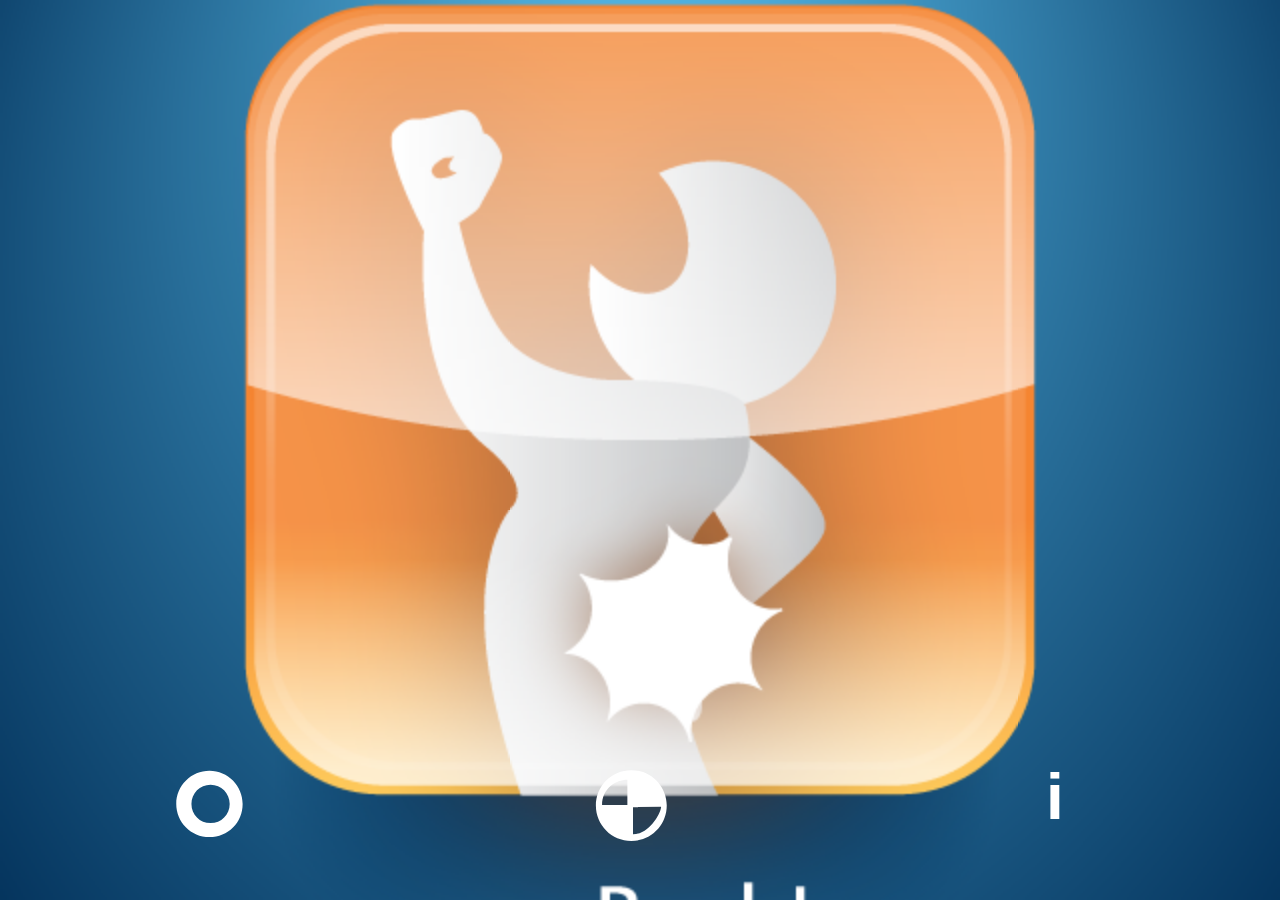
<file: index.html>
<!doctype html>
<html lang="en" >
	<head>
		<title>myBack</title>
		<meta charset="utf-8">
		<meta name="viewport" content="width=device-width, initial-scale=.5, maximum-scale=2, user-scalable=no" />
		<meta name="apple-mobile-web-app-capable" content="yes" />
		<meta name="apple-mobile-web-app-status-bar-style" content="black" />
		<link rel="apple-touch-startup-image" href="myBack_intro.png">
		<link rel="apple-touch-icon" href="apple-touch-icon.png" />
		<link rel="stylesheet" href="myBack.css" type="text/css" media="screen">
		<link rel="stylesheet" href="add2home.css" type="text/css" media="screen">
		<script type="text/javascript" src="raphael.js"></script>
		<script type="text/javascript" src="jQuerymin.js"></script>
		<script type="text/javascript" src="add2home.js"></script>


	</head>
	<body>
		<div class="main" style="display:none;">
			<h2>Device Motion</h2>
			<table>
				<tr>
		    		<td>Event Supported</td><td id="dmEvent" style="display:none;"></td>
		    	</tr>
				<tr>
					<td>accelerationIncludingGravity</td><td id="moAccel" style="display:none;"></td>
				</tr>
				<tr>
					<td>Calculated Left-Right Tilt</td><td> <input type="text" id="moCalcTiltLR" style="display:none;"/></td>
				</tr>
				<tr>
					<td>Bad %</td><td><input type="text" id="BadPercent" style="display:none;"></td>
				</tr>

			</table>
		</div>
		<!-- TODO make this with css -->
		<div id="LoadScreen" class="up">
			<!-- <img src="myBack_intro.png" > -->
		</div>

		<!-- TODO make this with css -->
		<div id="coach" style="-webkit-perspective: 1000; perspective: 1000;">
			<img src="coachBall.png" id="coachBall" class="coach">
		</div>
		<div id="viewport">
			<div id="BG">
			</div>
			<div id="log">
			</div>
			<div id="threshold">
			</div>
			<div id="hidden_audio" style="display:none;">
				<audio id="player" style="display:none;"  src="fail-buzzer.mp3" autoplay="autoplay" preload="auto" type="audio/mp3"  controls="" ></audio>
			</div>
			<div id="tutorial" class="clear"  align="center">
				<h2> Thank you for using the MyBack application.</h2>
				<p> to begin, place your mobile device into the supplied belt<p>
				<p> click the center button to return to the posture coach</p>
				<p> click the left button to see how your session has been going</p>
						<button id="skipBtn">close</button>
				</p>
			</div>
		</div>


		<div id="nav" >
			<div class="nav-button" id="chartBtn">
				<?xml version="1.0" encoding="utf-8"?>
				<!-- Generator: Adobe Illustrator 18.0.0, SVG Export Plug-In . SVG Version: 6.00 Build 0)  -->
				<svg version="1.2" baseProfile="tiny" id="Layer_1" xmlns="http://www.w3.org/2000/svg" xmlns:xlink="http://www.w3.org/1999/xlink"
					 x="0px" y="0px" viewBox="0 0 16 16" xml:space="preserve">
				<path d="M7.9,1.9c-3.2,0-5.9,2.6-5.9,5.9c0,3.2,2.6,5.9,5.9,5.9s5.9-2.6,5.9-5.9C13.8,4.6,11.2,1.9,7.9,1.9z M8.1,11.2
					c-1.9,0-3.4-1.5-3.4-3.4s1.5-3.4,3.4-3.4s3.4,1.5,3.4,3.4S10,11.2,8.1,11.2z"/>
				</svg>

			</div>
			<div class="nav-button" id="coachBtn">
				<?xml version="1.0" encoding="utf-8"?>
				<!-- Generator: Adobe Illustrator 18.0.0, SVG Export Plug-In . SVG Version: 6.00 Build 0)  -->
				<svg version="1.2" baseProfile="tiny" id="Layer_1" xmlns="http://www.w3.org/2000/svg" xmlns:xlink="http://www.w3.org/1999/xlink"
					 x="0px" y="0px" viewBox="0 0 16 16" xml:space="preserve">
				<path d="M7.7,1.8c-3.5,0-6.3,2.8-6.3,6.3c0,3.5,2.8,6.3,6.3,6.3c3.5,0,6.3-2.8,6.3-6.3C14,4.7,11.2,1.8,7.7,1.8z M8,13.2V8H2.5
					C2.5,5,5,3.5,7,3.5v4.9l6-0.1C13,9.3,11,13.2,8,13.2z"/>
				</svg>
			</div>
			<div class="nav-button" id="directionsBtn">
				<h1>i</h1>
			</div>
		</div>


		<script src="jQmyBackUI2.js"></script>
		<!--<script src="orientation.js"></script>-->


		<!--Will need a div tag to house the application or maybe canvas-->
		<!--div tag with girahpic representation of device orientation-->
		<!--Will need inputs for -->

	</body>
</html>
</file>
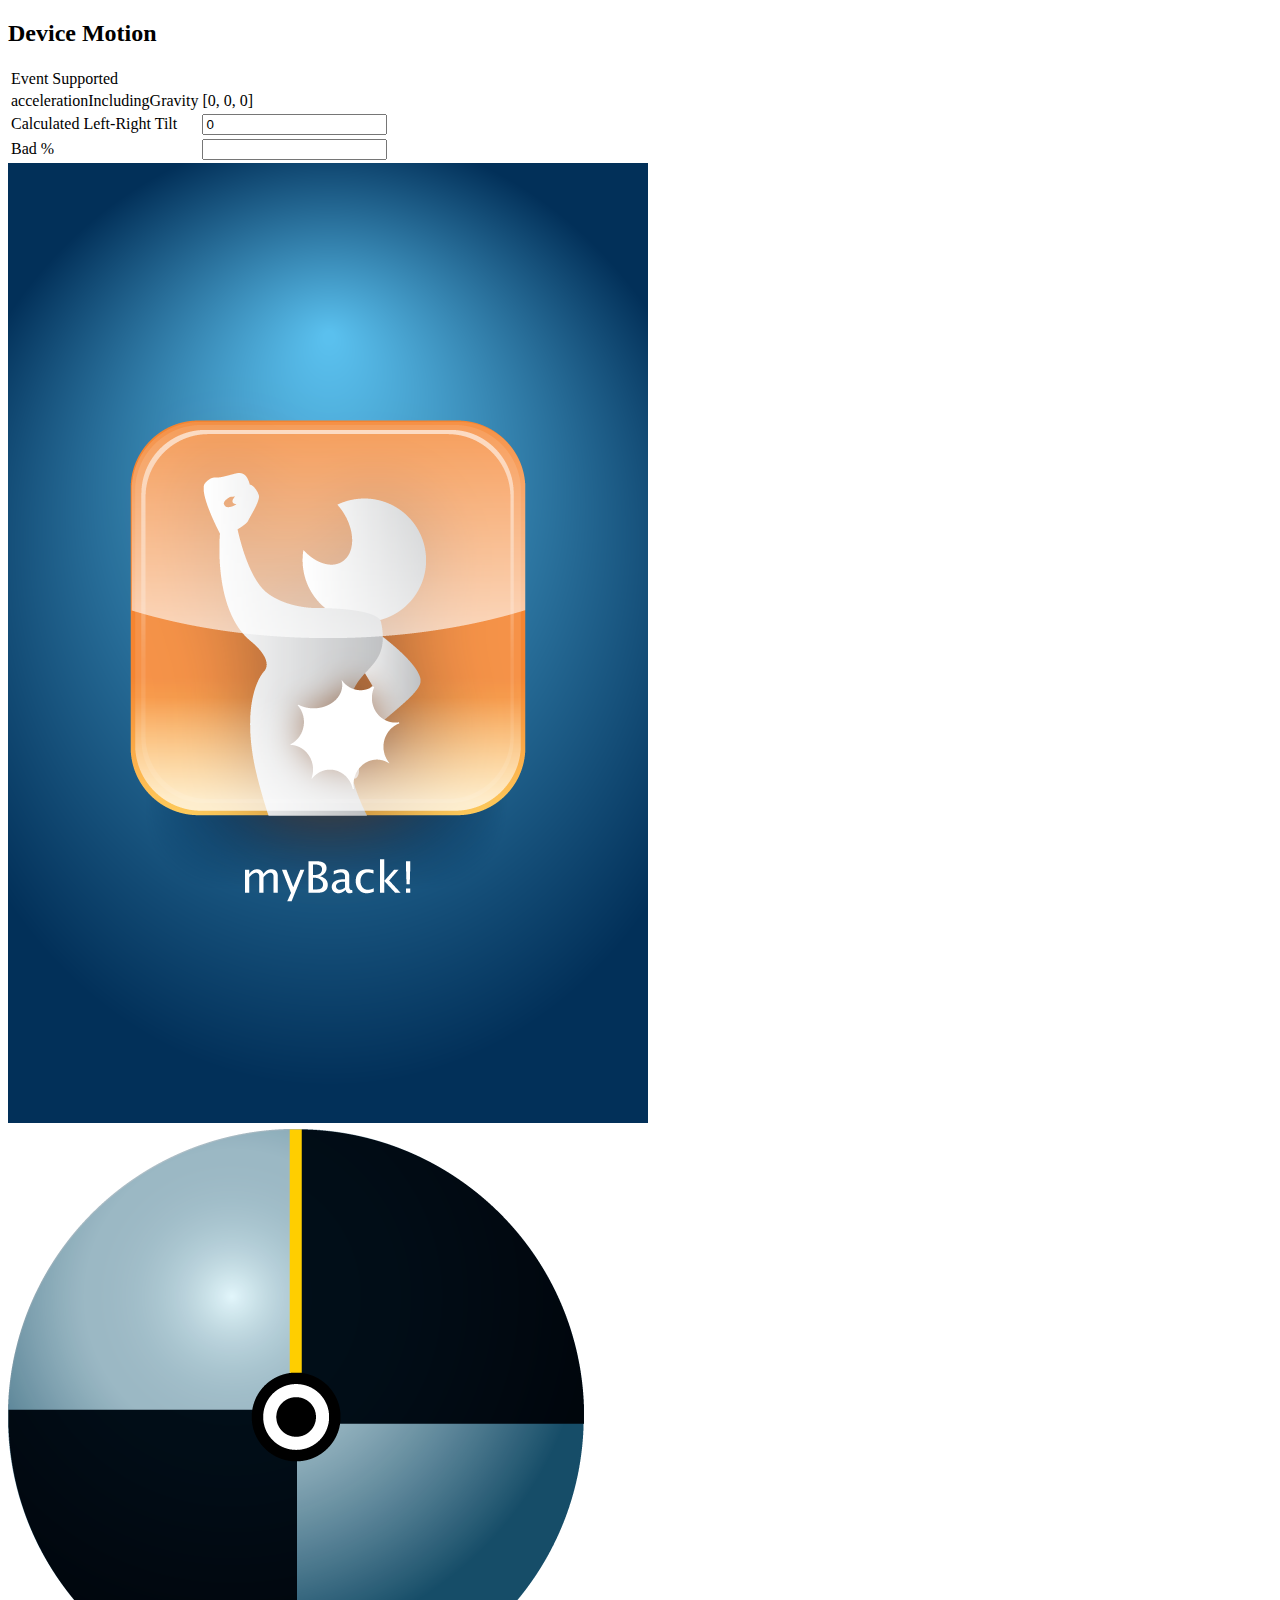
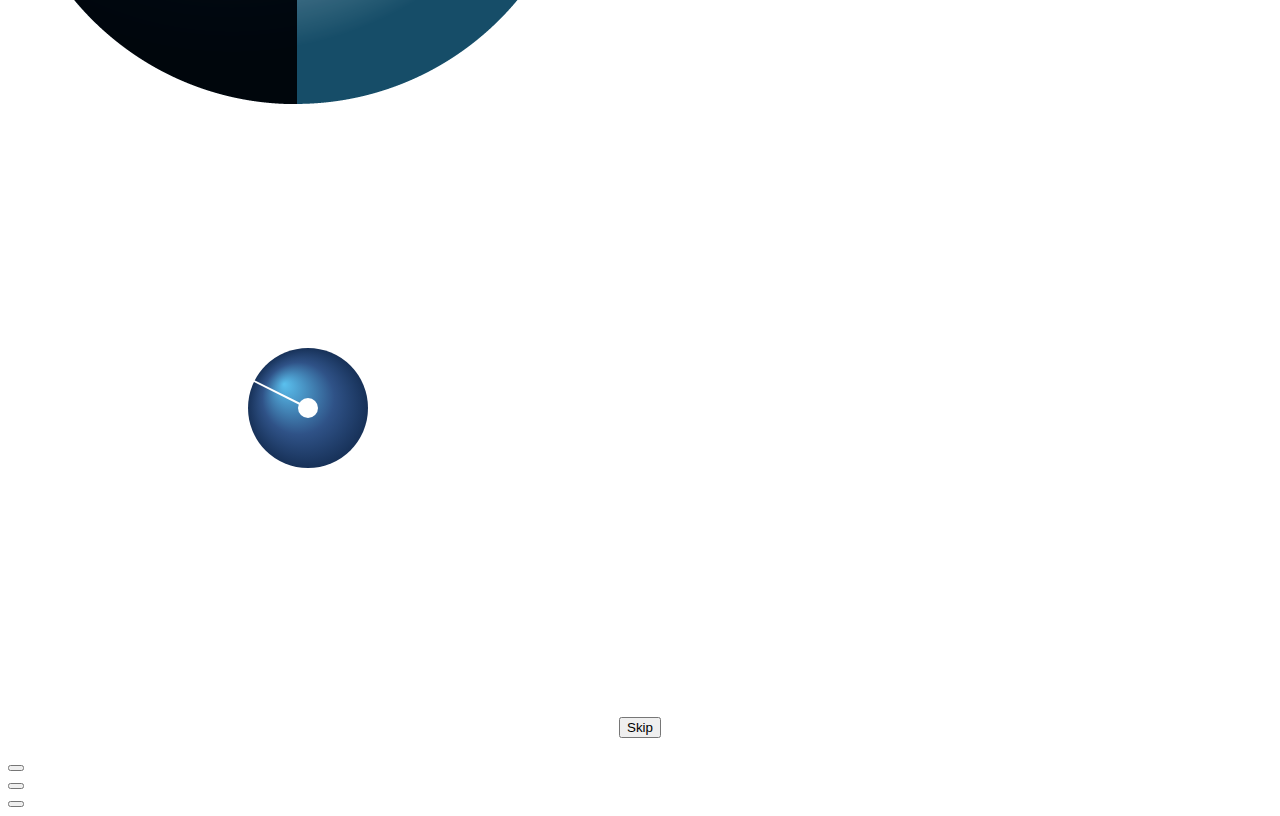
<file: MybackForReal/index.html>
<!doctype html>
<html lang="en">
		<head>
			<title>myBack</title>
			<meta charset="utf-8">
	<meta name="viewport" content="width=device-width, initial-scale=.5, maximum-scale=2, user-scalable=no" />
		<meta name="apple-mobile-web-app-capable" content="yes" />
		<meta name="apple-mobile-web-app-status-bar-style" content="black" />
		<link rel="apple-touch-startup-image" href="myBack_intro.png">
		<link rel="apple-touch-icon" href="myBack_logo.png" />
		<link rel="stylesheet" href="myBack.css" type="text/caa" media="screen">
		<script type="text/javascript" src="raphael.js"></script>	
		<script type="text/javascript" src="http://code.jquery.com/jquery-1.7.2.min.js"></script>
		

		</head>
	<body>
	
	<div class="main">
		<h2>Device Motion</h2>
		<table>
			<tr>
	    		<td>Event Supported</td><td id="dmEvent"></td>
	    	</tr>
			<tr>
				<td>accelerationIncludingGravity</td><td id="moAccel"></td>
			</tr>
			<tr>
				<td>Calculated Left-Right Tilt</td><td> <input type="text" id="moCalcTiltLR"/></td>
			</tr>
			<tr>
				<td>Bad %</td><td><input type="text" id="BadPercent"></td>
			</tr>
			
		</table>
	</div>
	<div id="LoadScreen" class="up">
		<img src="myBack_intro.png" >
	</div>
	<div id="coach" style="-webkit-perspective: 1000; perspective: 1000;">
		<img src="coachBall.png" id="coachBall" class="coach">
	</div>
	<div id="viewport" >
	
			
		
			
		
			<div id="BG">
			</div>
			
			<div id="log">
			</div>
			
	
			<div id="threshold">
			</div>
			<div id="hidden_audio" style="display:none;">
			<audio id="player" style="display:none;" src="fail-buzzer-02.wav" type="audio/wav" preload="auto" controls="" ></audio>
			</div>
			<div id="tutorial" class="appear"  align="center">
			
			
			
			<p><button id="skipBtn">Skip</button></p>
			</div>
		</div>	

          
            <div id="nav">
			
				<div >
				<button id="chartBtn"></button>
				</div>
			
				<div >
				<button id="coachBtn"></button>
				</div>
			
				<div >
				<button id="directionsBtn"></button>
				</div>
				
			</div>


      				<script src="jQmyBackUI.js"></script>
      				<script src="orientation.js"></script>

        
		<!--Will need a div tag to house the application or maybe canvas-->
		<!--div tag with girahpic representation of device orientation-->
		<!--Will need inputs for -->

	</body>
</html>
</file>
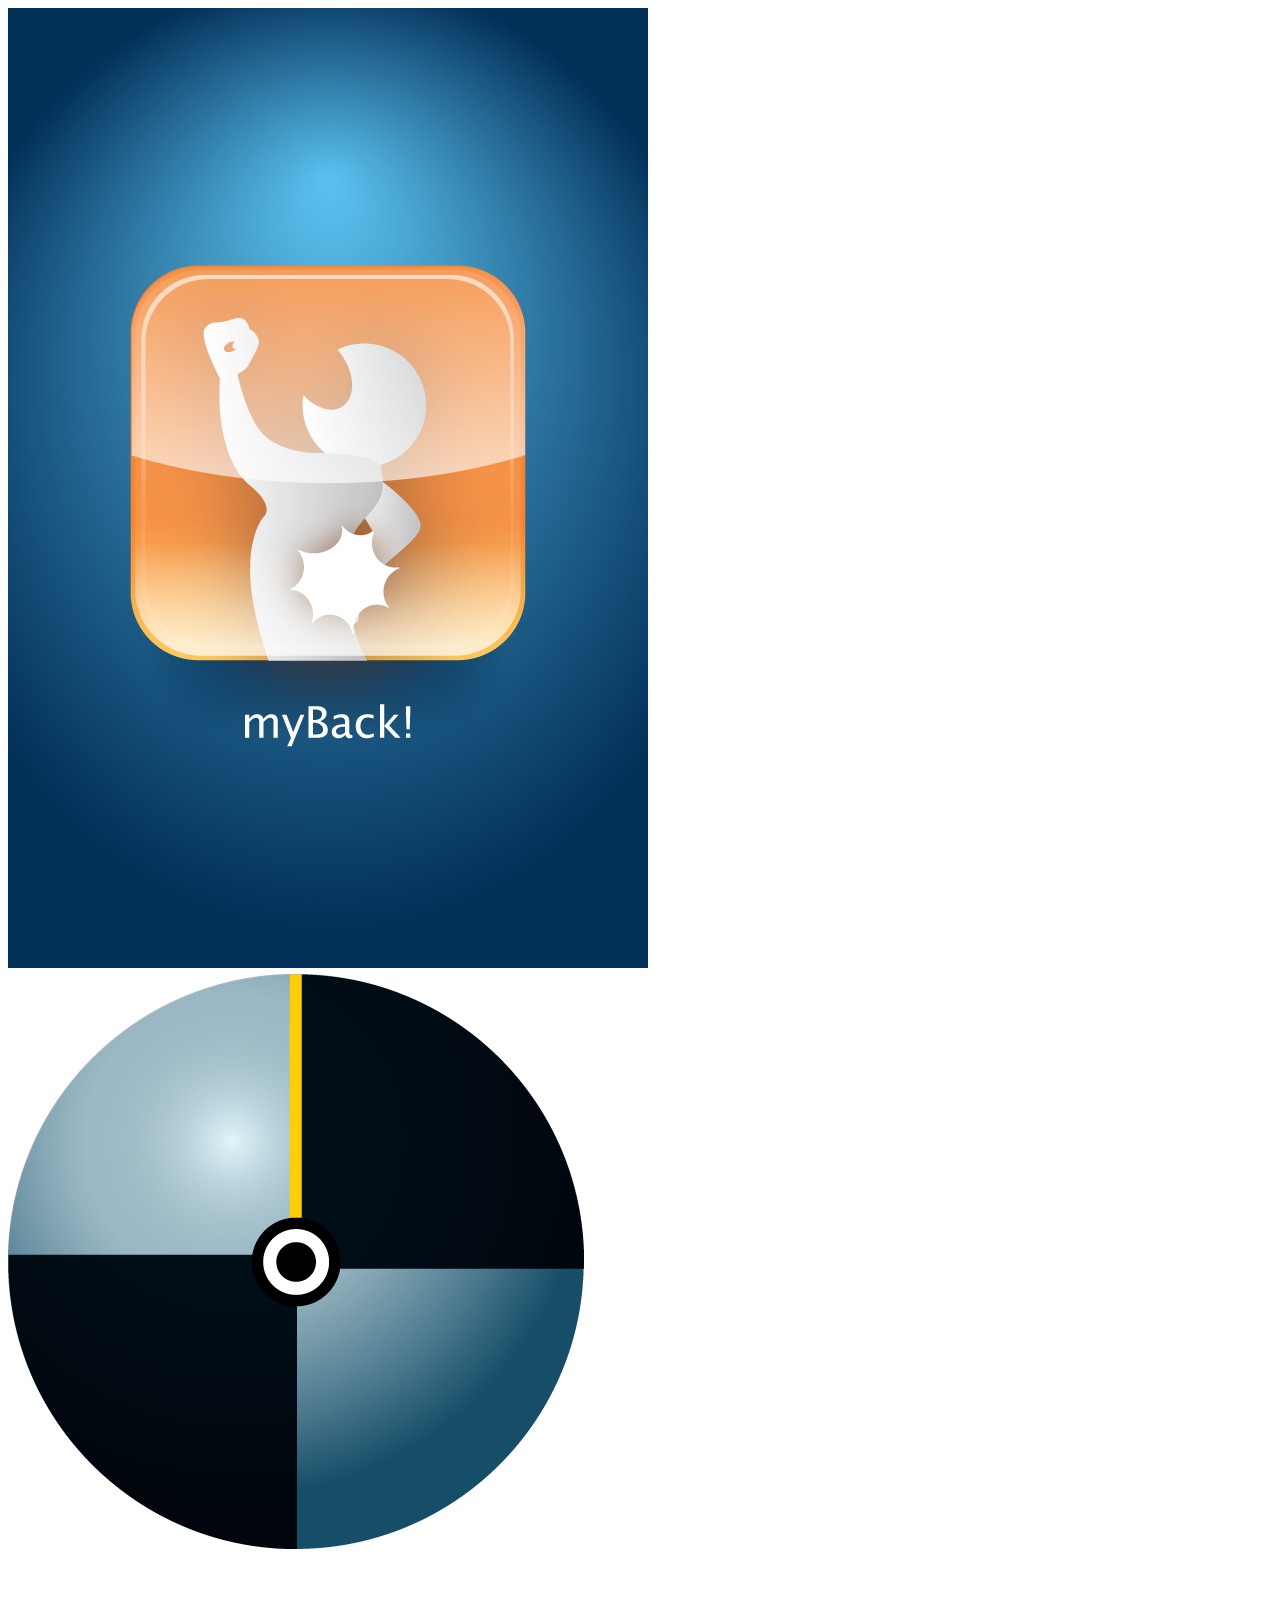
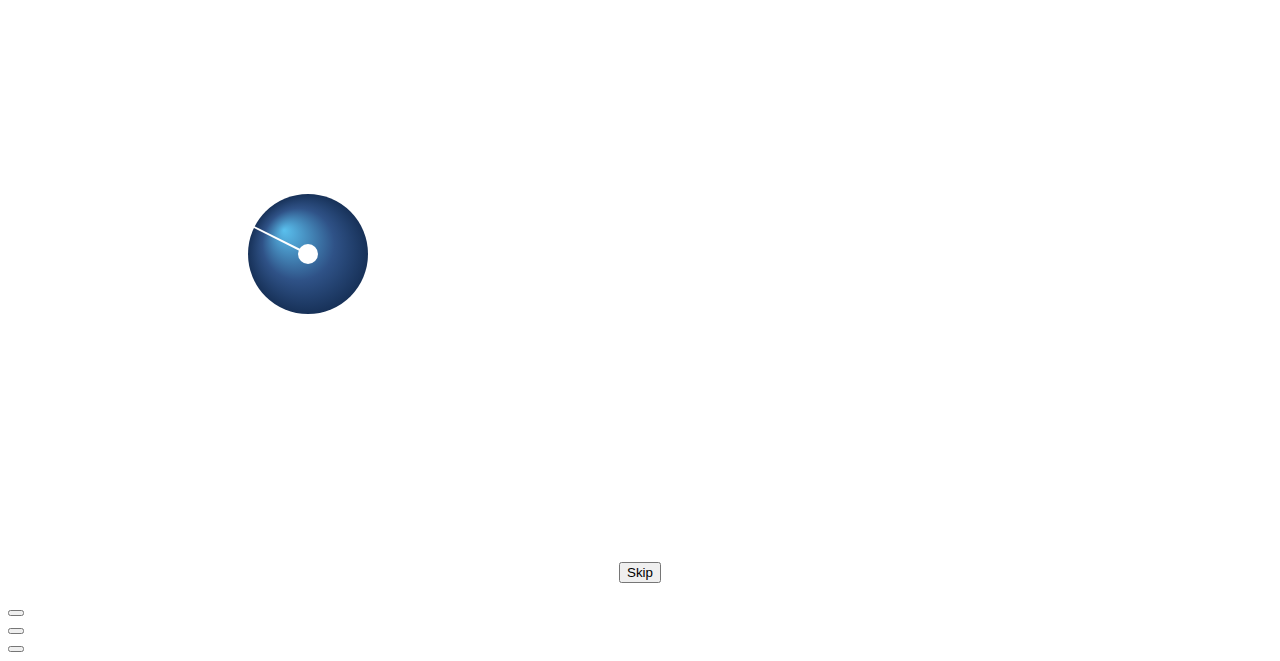
<file: index3.html>
<!doctype html>
<html lang="en" manifest="myBackCache.manifest" >
		<head>
			<title>myBack</title>
			<meta charset="utf-8">
	<meta name="viewport" content="width=device-width, initial-scale=.5, maximum-scale=2, user-scalable=no" />
		<meta name="apple-mobile-web-app-capable" content="yes" />
		<meta name="apple-mobile-web-app-status-bar-style" content="black" />
		<!-- iPhone -->
<link rel="apple-touch-startup-image"
      media="(device-width: 320px)"
      href="myBack_intro_320x460.png">
<!-- iPhone (Retina) -->
<link rel="apple-touch-startup-image"
      media="(device-width: 320px)
         and (-webkit-device-pixel-ratio: 2)"
      href="myBack_intro_640x920.png">

		<link rel="apple-touch-icon" href="myBack_logo.png" />
		<link rel="stylesheet" href="myBack.css" type="text/caa" media="screen">
		<link rel="apple-touch-icon" href="apple-touch-icon.png"/>
		<script type="text/javascript" src="raphael.js"></script>	
		<script type="text/javascript" src="jQuerymin.js"></script>
		

		</head>
	<body>
	
	<div class="main" style="display:none;">
		<h2>Device Motion</h2>
		<table>
			<tr>
	    		<td>Event Supported</td><td id="dmEvent" style="display:none;"></td>
	    	</tr>
			<tr>
				<td>accelerationIncludingGravity</td><td id="moAccel" style="display:none;"></td>
			</tr>
			<tr>
				<td>Calculated Left-Right Tilt</td><td> <input type="text" id="moCalcTiltLR" style="display:none;"/></td>
			</tr>
			<tr>
				<td>Bad %</td><td><input type="text" id="BadPercent" style="display:none;"></td>
			</tr>
			
		</table>
	</div>
	<div id="LoadScreen" class="up">
		<img src="myBack_intro.png" >
	</div>
	<div id="coach" style="-webkit-perspective: 1000; perspective: 1000;">
		<img src="coachBall.png" id="coachBall" class="coach">
	</div>
	<div id="viewport" >
	
			
		
			
		
			<div id="BG">
			</div>
			
			<div id="log">
			</div>
			
	
			<div id="threshold">
			</div>
			<div id="hidden_audio" style="display:none;">
			<audio id="player" style="display:none;"  src="fail-buzzer.wav" autoplay="autoplay" preload="auto" type="audio/wav"  controls="" ></audio>
			</div>
			<div id="tutorial" class="appear"  align="center">
			
			
			
			<p><button id="skipBtn">Skip</button></p>
			</div>
		</div>	

          
            <div id="nav">
			
				<div >
				<button id="chartBtn"></button>
				</div>
			
				<div >
				<button id="coachBtn"></button>
				</div>
			
				<div >
				<button id="directionsBtn"></button>
				</div>
				
			</div>


      				<script src="jQmyback3.js"></script>
      				<!--<script src="orientation.js"></script>-->

        
		<!--Will need a div tag to house the application or maybe canvas-->
		<!--div tag with girahpic representation of device orientation-->
		<!--Will need inputs for -->

	</body>
</html>
</file>
<file: myBack.css>
body {
		font-family: sans-serif;
		background-color: #3F7EA6;
}

.main{
	display:block;
}

#LoadScreen {
	background-image: url('myBack_intro.png');
	background-size: cover;
	background-position: 50% 50%;
	width:100%;
	height:100%;
	display: block;
	position:fixed;
	left:0px;
	bottom:0px;
	z-index:5;
}

#player{
	top:3000px;
	visibility:none;
	width:0px;
	height:0px;
}

#coach {
	width:584px;
	height:584px;
	display: block;
	left: 50%;
	transform:translateX(-50%) translateY(-50%);
	position:fixed;
	bottom:1000px;
	-webkit-perspective: 1000;
	perspective: 1000;
	z-index:6;
}

.container {
	width:584px;
	height:584px;
	position:fixed;
	bottom:208px;
	left:33px;
	-webkit-perspective: 1000;
	perspective: 1000;
	z-index:7;
}

#threshold {
	background-image:url('threshold.png');
	background-repeat:no-repeat;
	width:588px;
	height:586px;
	position:fixed;
	bottom:1000px;
	left: 50%;
	margin-top:8px;
	transform:translateX(-50%) translateY(-50%);
	z-index:8;
}

#log {
	position:fixed;
	top: 50%;
	transform:translateX(-50%) translateY(-50%);
	left:-100%;
	z-index:9;
}

#nav {
	width:100%;
	height:111px;
	position:fixed;
	bottom:1px;
	left:-1px;
	z-index:10;
}

.nav-button {
	color: #fff;
	/*border-radius: 30px;*/
	/*border: 2px solid #fff;*/
  box-sizing: border-box;
	float: left;
	height:100%;
	margin: 3%;;
	margin-top:-28px;
	width:27%;
	text-align: center;
}

.nav-button svg {
	fill: white;
	position: relative;
	width: 90px;
	margin: 0 auto;
}

.nav-button h1 {
	font-size: 4em;
	margin-top: 0;
}

/*#chartBtn {
	background-image:url('chartBtn.png');
	background-repeat:no-repeat;
	width:204px;
	height:90px;
	position:fixed;
	bottom:1px;
	left:0px;
	z-index:11;
}

#coachBtn {
	background-image:url('coachBtn.png');
	background-repeat:no-repeat;
	width:229px;
	height:109px;
	position:fixed;
	bottom:1px;
	left:205px;
	z-index:12;
}

#directionsBtn {
	background-image:url('infoBtn.png');
	background-repeat:no-repeat;
	width:204px;
	height:91px;
	position:fixed;
	bottom:1px;
	left:436px;
	z-index:13;
}*/

#tutorial {
	color: white;
	border-radius: 20px;
	background-color: rgb(26, 41, 78);
	border: 2px solid gray;
	width:90%;
	position: absolute;
	top: 20%;
	left: 50%;
	transform: translateX(-50%);
	opacity: 0;
	z-index:4;
}
@-webkit-keyframes LoadScreen_up {
	0% {
		opacity: 1;
	z-index:25;
	}
	10% {
		opacity: 1;
	z-index:25;
	}
	90% {
		opacity: 1;
		z-index:25;
	}
	100% {
		opacity: 0;
		z-index:1;
	}
}

@-webkit-keyframes tutorial_appear {
	0% {
		opacity: 0;
		z-index:4;
	}
	10% {
		opacity:1;
		z-index:4;
	}
	100% {
		opacity: 1;
		z-index:4;
	}
}

@-webkit-keyframes tutorial_clear {
	0% {
		opacity: 0.8;
		z-index:4;
	}

	100% {
		opacity: 0;
		z-index:1;
	}
}

@-webkit-keyframes coach_move {
	0% {
		top: -1000px;
	}

	80% {
		top: 70%;
		}
	100% {
		top: 50%;
	}
}

@-webkit-keyframes log_enter {
	0% {
		left:-100%;
	}
	80% {
		left: 70%;
	}

	100% {
		left: 50%;
	}
}

#coach.move{
	-webkit-animation: coach_move 1s ease-in-out  0 1; /*0s infinite alternate*/
	-webkit-animation-fill-mode:forwards
}

#log.shoo{
	-webkit-animation: log_enter 1s ease-in-out  0 1; /*0s infinite alternate*/
	-webkit-animation-fill-mode:forwards
}

#threshold.go{
	-webkit-animation: coach_move 1s ease-in-out  0 1; /*0s infinite alternate*/
	-webkit-animation-fill-mode:forwards
}

#tutorial.appear{
	-webkit-animation: tutorial_appear 8s ease-in-out  0 1; /*0s infinite alternate*/
	-webkit-animation-fill-mode:forwards
}

#tutorial.clear{
	display: none;
}

#LoadScreen.up{
	-webkit-animation: LoadScreen_up 2s ease-in-out 01;
	-webkit-animation-fill-mode:forwards
}

.content{
	background: transparent;
	position: absolute;
	width: 80%;
}

#skipBtn{
  -webkit-border-radius: 20px;
	border: 5px solid #FFFFFF;
	background-color:#D8D8D8;
	width: 200px;
	position:relative;
  height: 45px;
  font-size:28px;
  margin: 0px;
  padding: 0px;
}


			/*Create an ID for the logic representation of the data*/
</file>
<file: add2home.css>
/**
 *
 * Main container
 *
 */
#addToHomeScreen {
	z-index:9999;
	-webkit-user-select:none;
	-webkit-box-sizing:border-box;
	width:480px;
	font-size:30px;
	padding:24px 28px;
	text-align:left;
	font-family:helvetica;
	background-image:-webkit-gradient(linear,0 0,0 100%,color-stop(0,#fff),color-stop(0.02,#eee),color-stop(0.98,#ccc),color-stop(1,#a3a3a3));
	border:1px solid #505050;
	-webkit-border-radius:16px;
	-webkit-background-clip:padding-box;
	color:#333;
	text-shadow:0 2px 0 rgba(255,255,255,0.75);
	line-height:130%;
	-webkit-box-shadow:0 0 8px rgba(0,0,0,0.5);
}

#addToHomeScreen.addToHomeIpad {
	width:500px;
	font-size:36px;
	padding:28px;
}

/**
 *
 * The 'wide' class is added when the popup contains the touch icon
 *
 */
#addToHomeScreen.addToHomeWide {
	width:590px;
}

#addToHomeScreen.addToHomeIpad.addToHomeWide {
	width:640px;
	font-size:36px;
	padding:24px;
}

/**
 *
 * The balloon arrow
 *
 */
#addToHomeScreen .addToHomeArrow {
	position:absolute;
	background-image:-webkit-gradient(linear,0 0,100% 100%,color-stop(0,rgba(204,204,204,0)),color-stop(0.4,rgba(204,204,204,0)),color-stop(0.4,#ccc));
	border-width:0 2px 2px 0;
	border-style:solid;
	border-color:#505050;
	width:32px; height:32px;
	-webkit-transform:rotateZ(45deg);
	bottom:-9px; left:50%;
	margin-left:-8px;
	-webkit-box-shadow:inset -2px -2px 0 #a9a9a9;
	-webkit-border-bottom-right-radius:4px;
}


/**
 *
 * The balloon arrow for iPad
 *
 */
#addToHomeScreen.addToHomeIpad .addToHomeArrow {
	-webkit-transform:rotateZ(-135deg);
	background-image:-webkit-gradient(linear,0 0,100% 100%,color-stop(0,rgba(238,238,238,0)),color-stop(0.4,rgba(238,238,238,0)),color-stop(0.4,#eee));
	-webkit-box-shadow:inset -2px -2px 0 #fff;
	top:-18px; bottom:auto; left:50%;
}


/**
 *
 * Close button
 *
 */
#addToHomeScreen .addToHomeClose {
	-webkit-box-sizing:border-box;
	position:absolute;
	right:8px;
	top:8px;
	width:36px;
	height:36px; line-height:28px;
	text-align:center;
	text-indent:2px;
	-webkit-border-radius:18px;
	background:rgba(0,0,0,0.12);
	color:#707070;
	-webkit-box-shadow:0 2px 0 #fff;
	font-size:32px;
}


/**
 *
 * The '+' icon, displayed only on iOS < 4.2
 *
 */
#addToHomeScreen .addToHomePlus {
	font-weight:bold;
	font-size:2.6em;
}


/**
 *
 * The 'share' icon, displayed only on iOS >= 4.2
 *
 */
#addToHomeScreen .addToHomeShare {
	display:inline-block;
	width:36px;
	height:30px;
	background-repeat:no-repeat;
	background-image:url([data-uri]);
	background-size:36px 30px;
	text-indent:-9999em;
	overflow:hidden;
}


/**
 *
 * The touch icon (if available)
 *
 */
#addToHomeScreen .addToHomeTouchIcon {
	display:block;
	float:left;
	-webkit-border-radius:12px;
	-webkit-box-shadow:0 2px 6px rgba(0,0,0,0.5),
		inset 0 0 2px rgba(255,255,255,0.9);
	background-repeat:no-repeat;
	width:114px; height:114px;
	-webkit-background-size:114px 114px;
	margin:0 24px 0 0;
	border:2px solid #333;
	-webkit-background-clip:padding-box;
}


/**
 *
 * The 'share' icon for retina display
 *
 */
@media all and (-webkit-min-device-pixel-ratio: 2) {
	#addToHomeScreen .addToHomeShare {
		background-image:url([data-uri]);
	}
}
</file>
<file: MybackForReal/myBack.css>
body {
			font-family: sans-serif;
			background-color: #3F7EA6;
		}
	

		.main{
		display:block;
		}
		#LoadScreen {
			width:640px;
			height:960px;
			display: block;
			position:fixed;
			left:0px;
			bottom:0px;
			z-index:5;
		}
		#player{
		top:3000px;
		visibility:none;
		width:0px;
		height:0px;
		}
		#coach {
			width:584px;
			height:584px;
			display: block;
			left:33px;
			position:fixed;
			bottom:1000px;
			-webkit-perspective: 1000; 
			perspective: 1000;
			z-index:6;
		}
		
		.container {
			width:584px;
			height:584px;
			position:fixed;
			bottom:208px;
			left:33px;
			-webkit-perspective: 1000; 
			perspective: 1000;
			z-index:7;
		}
		#threshold {
			background-image:url('threshold.png');
			background-repeat:no-repeat;
			width:588px;
			height:586px;
			position:fixed;
			bottom:1000px;
			left:29px;
			z-index:8;
			}
		#log {
			/*background-image:url('circlog.png');
			background-repeat:no-repeat;*/
			width:578px;
			height:620px;
			position:fixed;
			bottom:200px;
			left:-800px;
			z-index:9;
			}
		#nav {
			background-image:url('navbg.png');
			background-repeat:no-repeat;
			width:640px;
			height:111px;
			position:fixed;
			bottom:1px;
			left:-1px;
			z-index:10;
			}
		#chartBtn {
			background-image:url('chartBtn.png');
			background-repeat:no-repeat;
			width:204px;
			height:90px;
			position:fixed;
			bottom:1px;
			left:0px;
			z-index:11;
			}
		
		#coachBtn {
			background-image:url('coachBtn.png');
			background-repeat:no-repeat;
			width:229px;
			height:109px;
			position:fixed;
			bottom:1px;
			left:205px;
			z-index:12;
			}
		
		#directionsBtn {
			background-image:url('infoBtn.png');
			background-repeat:no-repeat;
			width:204px;
			height:91px;
			position:fixed;
			bottom:1px;
			left:436px;
			z-index:13;
			}
		
		#tutorial{
			background-image:url('tutorial.png');
				background-repeat:no-repeat;
 					width:640px;
			height:960px;
    			position: absolute;
    			top: 1px;
    			left:15px;
    			opacity: 0; 
				
    			z-index:4;
    			}
    			@-webkit-keyframes LoadScreen_up {
	
					0% {
						opacity: 1;
					z-index:25;
					}
					10% {
						opacity: 1;
					z-index:25;
					}
					90% {
						opacity: 1;
				z-index:25;
					}
					100% {
						opacity: 0;
					z-index:1;
					}
					
				
				}
    			
    			@-webkit-keyframes tutorial_appear {
	
					0% {
						opacity: 0;
						z-index:4;
					}
					10% {opacity:1;
					z-index:4;
					}
					100% {
						opacity: 1;
						z-index:4;
				
					}
					
				
				}
				
				@-webkit-keyframes tutorial_clear {
	
					0% {
						opacity: 0.8; 
						z-index:4;
					}
				
					100% {	
						opacity: 0; 
						z-index:1;
					}
				
				
				}
				@-webkit-keyframes coach_move {
	
				0% {
					bottom:1000px;  
				}
				
				80% {
					bottom:170px;
					}
				100% {	
					bottom:206px; 
				}
				}
				@-webkit-keyframes thresh_go {
	
				0% {
					bottom:1000px;  
				}
				80% {
					bottom:170px;
					}
				100% {	
					bottom:200px; 
				}
				}
				
				@-webkit-keyframes log_enter {
	
				0% {
					left:-800px; 
				}
				80% {
					left:80px; 
				}
	
				100% {	
					left:29px; 
				}
				}
				
		#coach.move{
			-webkit-animation: coach_move 1s ease-in-out  0 1; /*0s infinite alternate*/
			-webkit-animation-fill-mode:forwards
			}
		#log.shoo{
			-webkit-animation: log_enter 1s ease-in-out  0 1; /*0s infinite alternate*/
			-webkit-animation-fill-mode:forwards
			}
		#threshold.go{
			-webkit-animation: thresh_go 1s ease-in-out  0 1; /*0s infinite alternate*/
			-webkit-animation-fill-mode:forwards
			}
		#tutorial.appear{
    		-webkit-animation: tutorial_appear 8s ease-in-out  0 1; /*0s infinite alternate*/
    		-webkit-animation-fill-mode:forwards
    		}
    	#tutorial.goAway{
    		-webkit-animation: tutorial_clear .5s ease-in  0 1; /*0s infinite alternate*/
    		-webkit-animation-fill-mode:forwards
				}
		#LoadScreen.up{
		-webkit-animation: LoadScreen_up 6s ease-in-out 01;
		-webkit-animation-fill-mode:forwards
		}
		.content{
			background: transparent;
			position: absolute;
			width: 80%;
			}
		#skipBtn
{
    -webkit-border-radius: 20px;
	border: 5px solid #FFFFFF;
	background-color:#D8D8D8;
	width: 200px;
	position:fixed;
	left:220px;
	bottom:130px;
    height: 45px;
    font-size:28px;
    margin: 0px;
    padding: 0px;
}


			/*Create an ID for the logic representation of the data*/
</file>
